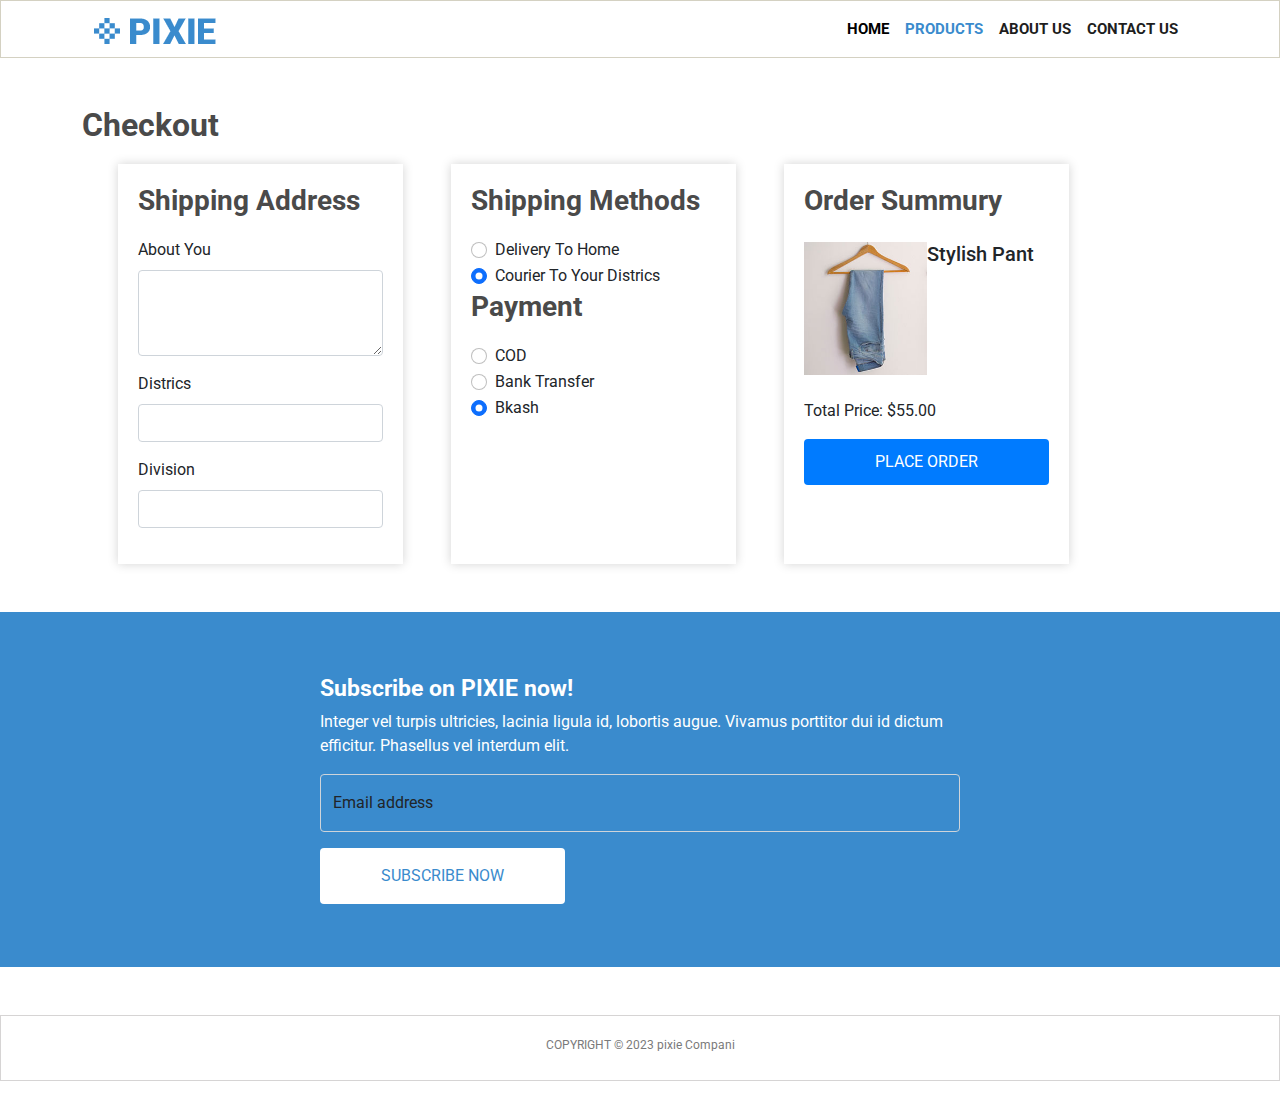
<file: pixie-payment.html>
<!DOCTYPE html>
<html lang="en">

<head>
    <meta charset="UTF-8">
    <meta http-equiv="X-UA-Compatible" content="IE=edge">
    <meta name="viewport" content="width=device-width, initial-scale=1.0">
    <title>Pixie-payment</title>
    <link rel="stylesheet" href="css/bootstrap css/bootstrap.min.css">
    <link rel="stylesheet" href="css/style css/index.css">
</head>

<body>
    <header>
        <section class="pixie-navbar">
            <div class="container">
                <nav class="navbar navbar-expand-lg ">
                    <div class="container-fluid">
                        <a class="navbar-brand" href="#"><img src="images/header-logo.png" alt=""></a>
                        <button class="navbar-toggler" type="button" data-bs-toggle="collapse"
                            data-bs-target="#navbarSupportedContent" aria-controls="navbarSupportedContent"
                            aria-expanded="false" aria-label="Toggle navigation">
                            <span class="navbar-toggler-icon"></span>
                        </button>
                        <div class="collapse navbar-collapse" id="navbarSupportedContent">
                            <ul class="navbar-nav ms-auto mb-2 mb-lg-0">
                                <li class="nav-item pixie-menu-1 pixie-menu-home">
                                    <a class="nav-link active" aria-current="page" href="index.html">HOME</a>
                                </li>
                                <li class="nav-item pixie-menu pixie-menu-pro">
                                    <a class="nav-link" href="products.html">PRODUCTS</a>
                                </li>
                                <li class="nav-item pixie-menu">
                                    <a class="nav-link" href="about-us.html">ABOUT US</a>
                                </li>
                                <li class="nav-item pixie-menu">
                                    <a class="nav-link" href="contact.html">CONTACT US</a>
                                </li>
                        </div>
                    </div>
                </nav>
            </div>
        </section>
    </header>
    <main>
        <section>
            <div class="container my-5">
                <h2 class="abul-mia">Checkout</h2>
                <div class="row">
                    <div class="col-lg-3 shipping-add ms-5">
                        <h3 class="abul-mia">Shipping Address</h3>

                        <div class="mb-3">
                            <label for="exampleFormControlTextarea1" class="form-label">About You</label>
                            <textarea class="form-control" id="exampleFormControlTextarea1" rows="3"></textarea>
                        </div>
                        <div class="mb-3">
                            <label for="exampleFormControlInput1" class="form-label">Districs</label>
                            <input type="email" class="form-control" id="exampleFormControlInput1">
                        </div>
                        <div class="mb-3">
                            <label for="exampleFormControlInput1" class="form-label">Division </label>
                            <input type="text" class="form-control" id="exampleFormControlInput1">
                        </div>
                    </div>
                    <div class="col-lg-3 shipping-meth ms-5">
                        <h3 class="abul-mia">Shipping Methods</h3>
                        <div>
                            <div class="form-check">
                                <input class="form-check-input" type="radio" name="flexRadioDefault"
                                    id="flexRadioDefault1">
                                <label class="form-check-label" for="flexRadioDefault1">
                                    Delivery To Home
                                </label>
                            </div>
                            <div class="form-check">
                                <input class="form-check-input" type="radio" name="flexRadioDefault"
                                    id="flexRadioDefault2" checked>
                                <label class="form-check-label" for="flexRadioDefault2">
                                    Courier To Your Districs
                                </label>
                            </div>
                        </div>
                        <div>
                            <h3 class="abul-mia">Payment</h3>
                            <div class="form-check">
                                <input class="form-check-input" type="radio" name="flexRadioDefault1"
                                    id="flexRadioDefault12">
                                <label class="form-check-label" for="flexRadioDefault12">
                                    COD
                                </label>
                            </div>
                            <div class="form-check">
                                <input class="form-check-input" type="radio" name="flexRadioDefault1"
                                    id="flexRadioDefault12" checked>
                                <label class="form-check-label" for="flexRadioDefault12">
                                    Bank Transfer
                                </label>
                            </div>
                            <div class="form-check">
                                <input class="form-check-input" type="radio" name="flexRadioDefault1"
                                    id="flexRadioDefault12" checked>
                                <label class="form-check-label" for="flexRadioDefault12">
                                    Bkash
                                </label>
                            </div>
                        </div>

                    </div>
                    <div class="col-lg-3 order-sum ms-5">
                        <h3 class="abul-mia">Order Summury</h3>
                        <div class="d-flex my-4">
                            <img class="w-50" src="images/item-01.jpg" alt="">
                            <h5 class="text-center class=" abul-mia"">Stylish Pant</h5>
                        </div>
                        <p>Total Price: <span>$55.00</span></p>
                        <button class="btn moanoghar-residensital w-100">
                            PLACE ORDER
                        </button>
                    </div>
                </div>
            </div>
        </section>
        <section class="subscribe-background mt-5 mb-5 d-flex align-items-center justify-content-center">
            <div class="w-50">
                <h2 class=" subscribe-heading">Subscribe on PIXIE now!</h2>
                <p class=" subscribe-p">
                    Integer vel turpis ultricies, lacinia ligula id, lobortis augue. Vivamus porttitor dui id dictum
                    efficitur. Phasellus vel interdum elit.


                </p>
                <div class="form-floating mb-3">
                    <input type="email" class="form-control input-email" id="floatingInput"
                        placeholder="name@example.com">
                    <label for="floatingInput">Email address</label>
                </div>
                <button class="btn subscribe-button">SUBSCRIBE NOW</button>


            </div>
        </section>
    </main>
    <footer>
        <p class="footer-content">COPYRIGHT © 2023 pixie Compani</p>
    </footer>

    <script src="js/bootstrap.bundle.min.js"></script>
</body>

</html>
</file>
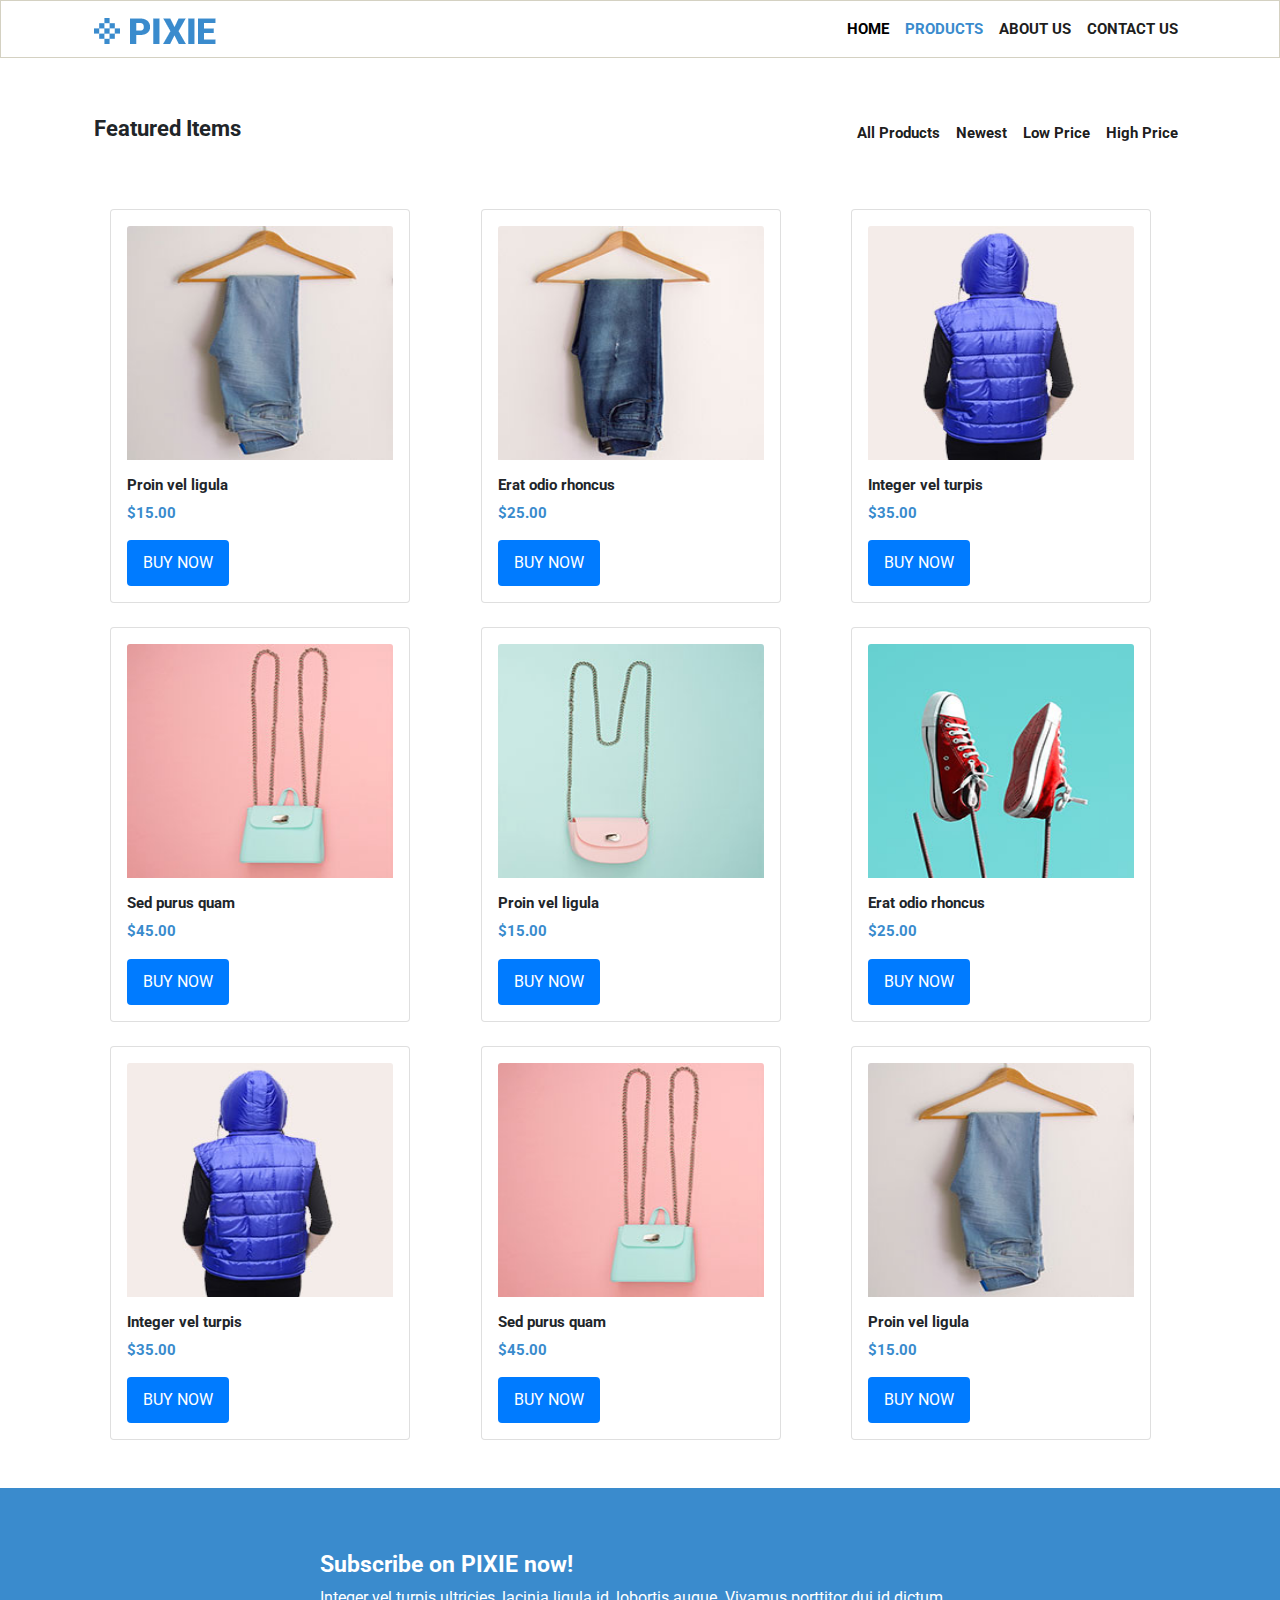
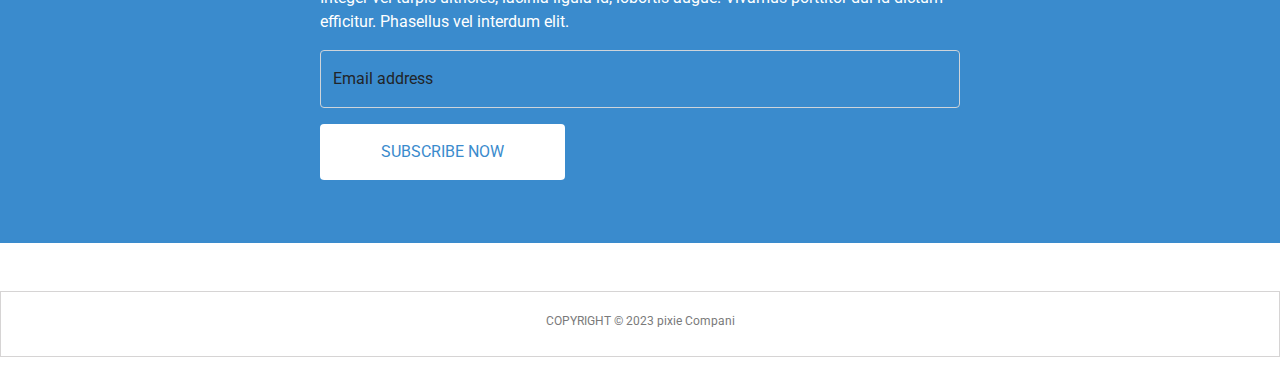
<file: products.html>
<!DOCTYPE html>
<html lang="en">

<head>
    <meta charset="UTF-8">
    <meta http-equiv="X-UA-Compatible" content="IE=edge">
    <meta name="viewport" content="width=device-width, initial-scale=1.0">
    <title>Pixie Products</title>
    <link rel="stylesheet" href="css/bootstrap css/bootstrap.min.css">
    <link rel="stylesheet" href="css/style css/index.css">
</head>

<body>
    <header>
        <section class="pixie-navbar">
            <div class="container">
                <nav class="navbar navbar-expand-lg ">
                    <div class="container-fluid">
                        <a class="navbar-brand" href="#"><img src="images/header-logo.png" alt=""></a>
                        <button class="navbar-toggler" type="button" data-bs-toggle="collapse"
                            data-bs-target="#navbarSupportedContent" aria-controls="navbarSupportedContent"
                            aria-expanded="false" aria-label="Toggle navigation">
                            <span class="navbar-toggler-icon"></span>
                        </button>
                        <div class="collapse navbar-collapse" id="navbarSupportedContent">
                            <ul class="navbar-nav ms-auto mb-2 mb-lg-0">
                                <li class="nav-item pixie-menu-1 pixie-menu-home">
                                    <a class="nav-link active" aria-current="page" href="index.html">HOME</a>
                                </li>
                                <li class="nav-item pixie-menu pixie-menu-pro">
                                    <a class="nav-link" href="products.html">PRODUCTS</a>
                                </li>
                                <li class="nav-item pixie-menu">
                                    <a class="nav-link" href="about-us.html">ABOUT US</a>
                                </li>
                                <li class="nav-item pixie-menu">
                                    <a class="nav-link" href="contact.html">CONTACT US</a>
                                </li>
                        </div>
                    </div>
                </nav>
            </div>
        </section>
    </header>
    <main>
        <section>
            <div class="container">
                <div>
                    <nav class="navbar navbar-expand-lg navbar-light my-5">
                        <div class="container-fluid">
                            <!-- <a class="navbar-brand" href="#">Navbar</a> -->
                            <h3 class="featured">Featured Items</h3>
                            <button class="navbar-toggler" type="button" data-bs-toggle="collapse"
                                data-bs-target="#navbarSupportedContent" aria-controls="navbarSupportedContent"
                                aria-expanded="false" aria-label="Toggle navigation">
                                <span class="navbar-toggler-icon"></span>
                            </button>
                            <div class="collapse navbar-collapse" id="navbarSupportedContent">
                                <ul class="navbar-nav ms-auto mb-2 mb-lg-0">
                                    <li class="nav-item featured-menu">
                                        <a class="nav-link active" aria-current="page" href="#">All Products</a>
                                    </li>
                                    <li class="nav-item featured-menu">
                                        <a class="nav-link active" aria-current="page" href="#">Newest</a>
                                    </li>
                                    <li class="nav-item featured-menu">
                                        <a class="nav-link active" aria-current="page" href="#">Low Price</a>
                                    </li>
                                    <li class="nav-item featured-menu">
                                        <a class="nav-link active" aria-current="page" href="#">High Price</a>
                                    </li>


                                </ul>

                            </div>
                        </div>
                    </nav>
                </div>
                <div class="row row-cols-1 row-cols-md-3 g-4 ms-3">
                    <div class="col-lg-4">
                        <div class="card product-card p-3">
                            <img src="images/item-01.jpg"
                                class="card-img-top product-image product-image-products product-image product-image-products"
                                alt="...">
                            <div class="card-body ps-0">
                                <h5 class="card-title product-title">Proin vel ligula</h5>
                                <p class="card-text product-price product-price">$15.00</p>

                            </div>
                            <div>
                                <a href="single.html"><button class="btn moanoghar-residensital">
                                        BUY NOW
                                    </button></a>
                            </div>
                        </div>
                    </div>
                    <div class="col-lg-4">
                        <div class="card product-card p-3">
                            <img src="images/item-02.jpg" class="card-img-top product-image product-image-products"
                                alt="...">
                            <div class="card-body ps-0">
                                <h5 class="card-title product-title">Erat odio rhoncus</h5>
                                <p class="card-text product-price">$25.00</p>

                            </div>
                            <div>
                                <a href="single.html"><button class="btn moanoghar-residensital">
                                        BUY NOW
                                    </button></a>
                            </div>
                        </div>
                    </div>
                    <div class="col-lg-4">
                        <div class="card product-card p-3">
                            <img src="images/item-03.jpg" class="card-img-top product-image product-image-products"
                                alt="...">
                            <div class="card-body ps-0">
                                <h5 class="card-title product-title">Integer vel turpis</h5>
                                <p class="card-text product-price">$35.00</p>

                            </div>
                            <div>
                                <a href="single.html"><button class="btn moanoghar-residensital">
                                        BUY NOW
                                    </button></a>
                            </div>
                        </div>
                    </div>
                    <div class="col-lg-4">
                        <div class="card product-card p-3">
                            <img src="images/item-04.jpg" class="card-img-top product-image product-image-products"
                                alt="...">
                            <div class="card-body ps-0">
                                <h5 class="card-title product-title">Sed purus quam</h5>
                                <p class="card-text product-price">$45.00</p>

                            </div>
                            <div>
                                <a href="single.html"><button class="btn moanoghar-residensital">
                                        BUY NOW
                                    </button></a>
                            </div>
                        </div>
                    </div>
                    <div class="col-lg-4">
                        <div class="card product-card p-3">
                            <img src="images/item-05.jpg" class="card-img-top product-image product-image-products"
                                alt="...">
                            <div class="card-body ps-0">
                                <h5 class="card-title product-title">Proin vel ligula</h5>
                                <p class="card-text product-price">$15.00</p>

                            </div>
                            <div>
                                <a href="single.html"><button class="btn moanoghar-residensital">
                                        BUY NOW
                                    </button></a>
                            </div>
                        </div>
                    </div>
                    <div class="col-lg-4">
                        <div class="card product-card p-3">
                            <img src="images/item-06.jpg" class="card-img-top product-image product-image-products"
                                alt="...">
                            <div class="card-body ps-0">
                                <h5 class="card-title product-title">Erat odio rhoncus</h5>
                                <p class="card-text product-price">$25.00</p>

                            </div>
                            <div>
                                <a href="single.html"><button class="btn moanoghar-residensital">
                                        BUY NOW
                                    </button></a>
                            </div>
                        </div>
                    </div>
                    <div class="col-lg-4">
                        <div class="card product-card p-3">
                            <img src="images/item-03.jpg" class="card-img-top product-image product-image-products"
                                alt="...">
                            <div class="card-body ps-0">
                                <h5 class="card-title product-title">Integer vel turpis</h5>
                                <p class="card-text product-price">$35.00</p>

                            </div>
                            <div>
                                <a href="single.html"><button class="btn moanoghar-residensital">
                                        BUY NOW
                                    </button></a>
                            </div>
                        </div>
                    </div>
                    <div class="col-lg-4">
                        <div class="card product-card p-3">
                            <img src="images/item-04.jpg" class="card-img-top product-image product-image-products"
                                alt="...">
                            <div class="card-body ps-0">
                                <h5 class="card-title product-title">Sed purus quam</h5>
                                <p class="card-text product-price">$45.00</p>

                            </div>
                            <div>
                                <a href="single.html"><button class="btn moanoghar-residensital">
                                        BUY NOW
                                    </button></a>
                            </div>
                        </div>
                    </div>
                    <div class="col-lg-4">
                        <div class="card product-card p-3 ">
                            <img src="images/item-01.jpg"
                                class="card-img-top product-image product-image-products product-image product-image-products "
                                alt="...">
                            <div class="card-body ps-0">
                                <h5 class="card-title product-title">Proin vel ligula</h5>
                                <p class="card-text product-price product-price">$15.00</p>

                            </div>
                            <div>
                                <a href="single.html"><button class="btn moanoghar-residensital">
                                        BUY NOW
                                    </button></a>
                            </div>
                        </div>
                    </div>
                </div>
            </div>
        </section>
        <section class="subscribe-background mt-5 mb-5 d-flex align-items-center justify-content-center">
            <div class="w-50">
                <h2 class=" subscribe-heading">Subscribe on PIXIE now!</h2>
                <p class=" subscribe-p">
                    Integer vel turpis ultricies, lacinia ligula id, lobortis augue. Vivamus porttitor dui id dictum
                    efficitur. Phasellus vel interdum elit.


                </p>
                <div class="form-floating mb-3">
                    <input type="email" class="form-control input-email" id="floatingInput"
                        placeholder="name@example.com">
                    <label for="floatingInput">Email address</label>
                </div>
                <button class="btn subscribe-button">SUBSCRIBE NOW</button>
            </div>
        </section>
    </main>
    <footer>
        <p class="footer-content">COPYRIGHT © 2023 pixie Compani</p>
    </footer>
    <script src="js/bootstrap.bundle.min.js"></script>
</body>

</html>
</file>
<file: css/style css/index.css>
/* font link  */
@import url('https://fonts.googleapis.com/css2?family=Roboto&display=swap');
/* common style  */
body{
    font-family: 'Roboto', sans-serif;
}
.moanoghar-residensital{
    color:white;
    padding:10px 15px;
    background-color: #007bff;
}
.order-button-single-product:hover{
    background-color: white;
    color:#48868b;
    border:1px solid #007bff;
}
.moanoghar-residensital:hover{
    background-color: white;
    color:#48868b;
    border:1px solid #007bff;
}
.fab{
    margin-left:8px;
    color:white;
    font-size:18px;
    background-color:#aaa;
    padding:8px;
    border-radius: 9%;
}
.fab:hover{
    color:#007bff;
    background-color:white;
}
/* header  */
/* nav section  */
.pixie-navbar{
    border:1px solid #D4D1C2;
}
.pixie-menu-1, .pixie-menu{
    font-size:15px;
    font-weight: 700;
}
.pixie-menu-1{
    color:#007bff;

}
.pixie-menu a{
    color:#1e1e1e;
}
/* image section  */
.pixie-image{
    background-image: url(images/banner-bg.jpg);
    height:550px;
}
/* featured items  */
.slide-heading{
    font-size: 26px;
    font-weight:700;
}
.card{
    cursor:pointer;
}
.banner-card{
    padding:30px;
    background-color: rgba(250,250,250,0.9);
}
.card:hover .product-image{
    opacity:0.7;
}
.product-title{
    font-size:15px;
    font-weight: 700;
}

.card:hover .product-title{
    color:#3a8bcd;
    
}
.product-price{
    color:#3a8bcd;
    font-size: 15px;
    font-weight:700;
}
/* subscribe section  */
.subscribe-heading{
    font-size:23px;
    font-weight: 700;
    color:white;
}
.subscribe-p{
    color:white;
}
.subscribe-background{
    background-color: #3A8BCD;
    height:355px;
}
.input-email{
    background-color:#3A8BCD !important;
}
.subscribe-button{
    background-color: white;
    padding-top:15px;
    padding-left:60px;
    padding-right:60px;
    padding-bottom:15px;
    color:#3A8BCD;
}
/* footer  */
footer{
    border:1px solid #d6d4d4;
    text-align: center;
    padding-top:10px;
    padding-bottom:10px;
    margin-bottom:20px;
}
.footer-content{
    font-size:12px;
    color: #7a7a7a;
    padding-top:10px;

}
/* another page  */
.pixie-menu-home a{
    color:black;
}
.pixie-menu-pro a{
 color:#3A8BCD ;
}
.featured{
    font-weight: 700;
    font-size: 22px;
}
.featured-menu{
    font-weight: 700;
    font-size: 15px;
}
.product-card{
    width:300px;
}
.product-image-products{
    height:234px;
}
/* about us  */
.about-us-in{
    font-weight: 700;

}
.pixie-menu-products a{
    color:black;
}
.pixie-menu-about a{
    color:#3A8BCD;
}
.about-us{
    color:#4a4a4a;;
    font-size: 14px;
}

/* contact us  */
.contact-us-main-header{
    font-weight: 700;
}
.contact-us-left a{
    color:black;
}
.pixie-contact-us a{
    color:#007bff;
}
/* single products  */
.single-product-header{
    font-weight: 700;
    font-size: 22px;

}
.single-product-header-title{
    font-weight: 700;
}
.single-product-header-title span{
    color:#007bff;
    font-size:17px;
}
.single-product-para{
    color:#4a4a4a;
    font-size:14px;
    margin-top:20px;
    margin-bottom: 30px;
}
.product-stock{
    color:#007bff;
    font-size:14px;
}
.order-single-product{
    width:44px;
    height:44px;
    text-align: center;
    margin-left: 10px;
}
.order-button-single-product{
    margin-left:15px;
    color:white;
    padding:10px 15px;
    background-color: #007bff;
}
.catagory-span a{
    text-decoration:none;
    color:#aaa;
    font-size: 14px;
    margin-left:5px;
}
.catagory-span a:hover{
    color:#007bff;
}
.card{
    overflow:hidden;
}
.card:hover{
    /* transform: scale(1.06);
    transition: transform 0.7s ease-in-out; */
    box-shadow: 0px 0px 10px lightgrey;
    

}
.forget-password a{
    text-decoration:none;
    color:black;
}
.forget-password a:hover{
    text-decoration: underline;
    color:#007bff;
}
/* payment  */
.shipping-meth, .order-sum, .shipping-add{
    padding:20px;
    box-shadow: 0px 0px 10px lightgrey;
}
.shipping-meth:hover{
    background-color: rgb(236, 250, 250);
}
.order-sum:hover{
    background-color: rgb(236, 250, 250);
}
.shipping-add:hover{
    background-color: rgb(236, 250, 250);
}

.abul-mia{
    font-weight: 700;
    color:#4a4a4a;
    margin-bottom: 20px;
}
</file>
